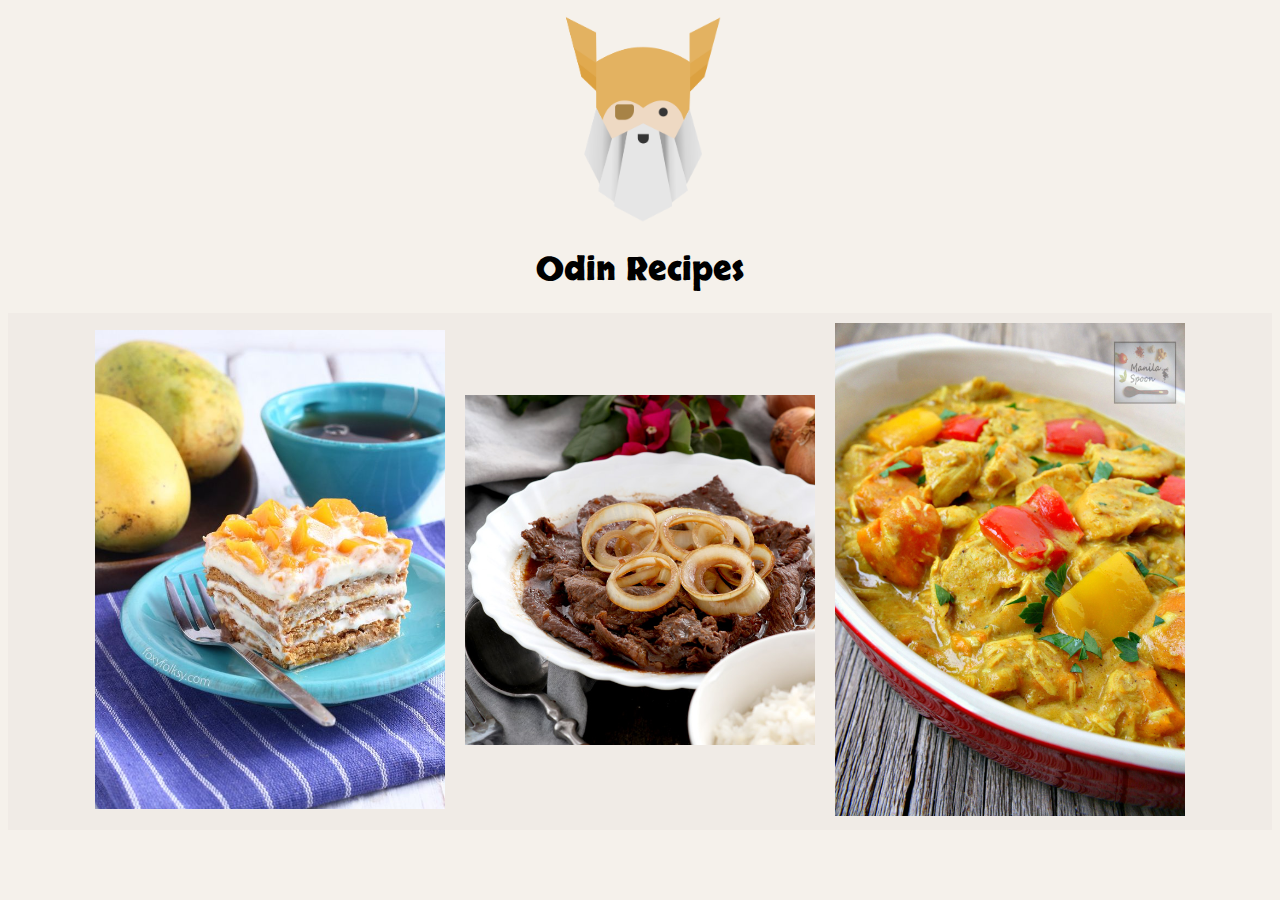
<file: index.html>
<!DOCTYPE html>
<html lang="en">
    <head>
        <meta charset="UTF-8">
        <title> Odin Recipes - Filipino Style </title>
        <link rel="stylesheet" href="style.css">
        <!-- links to a skranji font -->
        <link rel="stylesheet" href="https://fonts.googleapis.com/css2?family=Skranji:wght@700&display=swap">
        <style>
            h1 {
                text-align: center;
                font-family: Skranji, monospace;
            }
            
        </style>
    </head>
    <body class="body">
            <img src="images/the odin project.png" class="logo" alt="odin">
            <h1> Odin Recipes </h1>
        <div class="container">
        <!-- links to a webpage containing mango float recipe-->
            <div class="one">
                <a href="recipes/float.html">
                <img src="images/float.jpeg" alt="float" class="images">
            </a>
            </div>
        <!-- links to a webpage containing beefsteak recipe-->
            <div class="two">
                <a href="recipes/beefsteak.html">
                    <img src="images/bistek.jpeg" alt="bistek" class="images">
                </a>
            </div>
        <!-- links to a webpage containing curry recipe-->
            <div class="three">
                <a href="recipes/curry.html">
                <img src="images/Curry.jpeg" alt="curry" class="images">
                </a>
            </div>
        </div>
    </body>
</html>
</file>
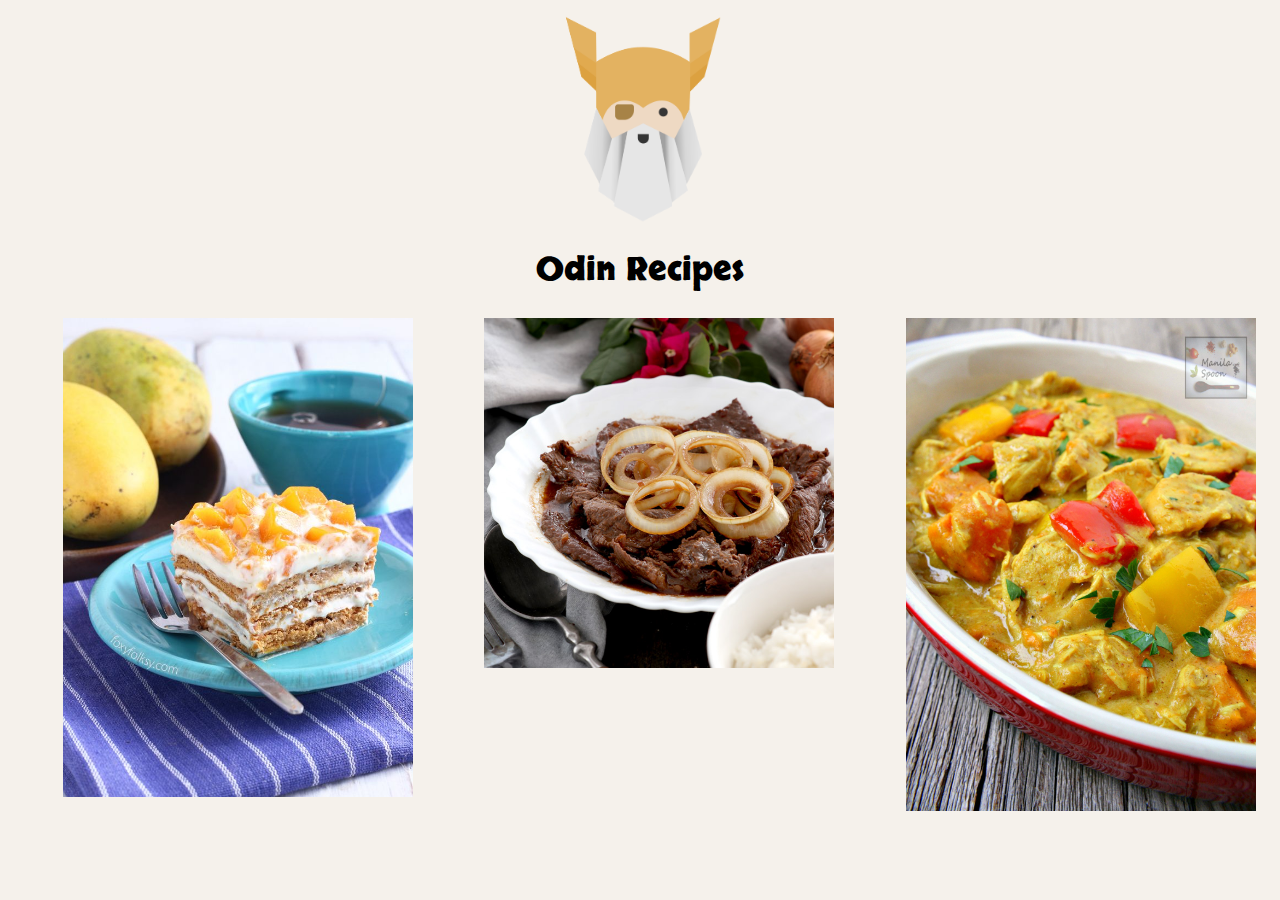
<file: odin_menu/index.html>
<!DOCTYPE html>
<html lang="en">
    <head>
        <meta charset="UTF-8">
        <title> Odin Recipes - Filipino Style </title>
        <link rel="stylesheet" href="style.css">
        <!-- links to a skranji font -->
        <link rel="stylesheet" href="https://fonts.googleapis.com/css2?family=Skranji:wght@700&display=swap">
        <style>
            h1 {
                text-align: center;
                font-family: Skranji, monospace;
            }
            
        </style>
    </head>
    <body class="body">
            <img src="images/the odin project.png" class="logo" alt="odin">
            <h1> Odin Recipes </h1>
        <div class="row">
        <!-- links to a webpage containing mango float recipe-->
        <div class="container">
                <a href="recipes/float.html">
                <img src="images/float.jpeg" alt="float" class="images">
            </a>
        </div>
        <!-- links to a webpage containing beefsteak recipe-->
        <div class="container">
                <a href="recipes/beefsteak.html">
                    <img src="images/bistek.jpeg" alt="bistek" class="images">
                </a>
        </div>
        <!-- links to a webpage containing curry recipe-->
        <div class="container">
            <a href="recipes/curry.html">
                <img src="images/Curry.jpeg" alt="curry" class="images">
            </a>
        </div>
        </div>
    </body>
</html>
</file>
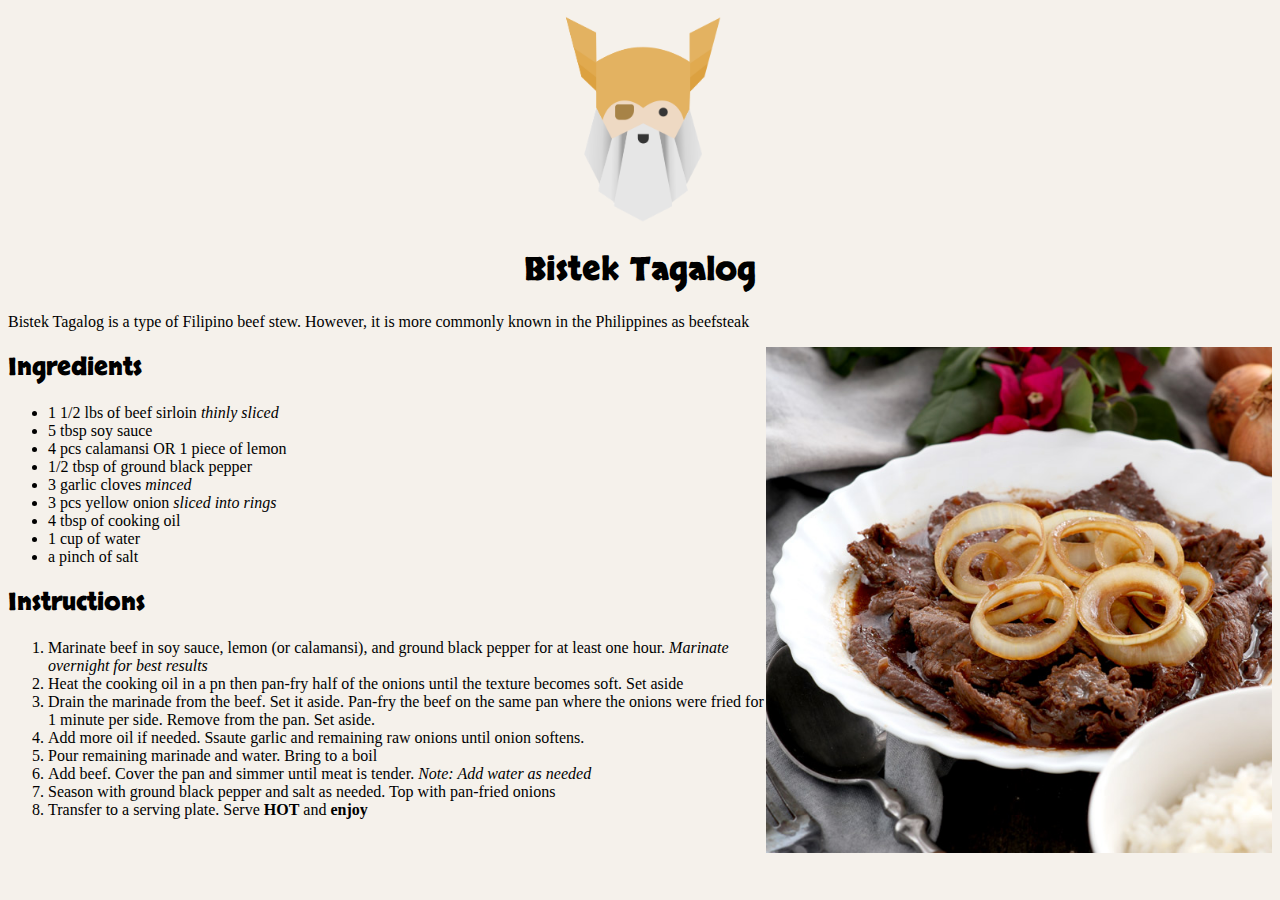
<file: recipes/beefsteak.html>
<!DOCTYPE html>
<html lang="en">
    <head>
        <meta charset="UTF-8">
        <link rel="stylesheet" href="../style.css">
        <link rel="stylesheet" href="https://fonts.googleapis.com/css2?family=Skranji:wght@700&display=swap">
        <style>
            h1,
            h2 {
                font-family: Skranji;
            }
        </style>
    </head>
    <body class="body">
        <a href="../index.html">
            <img src="../images/the odin project.png" class="logo" alt="odin">
        </a>
        <h1> Bistek Tagalog </h1>
        <p> Bistek Tagalog is a type of Filipino beef stew. However, it is more commonly known in the Philippines as beefsteak </p>
        <img src="../images/bistek.jpeg" class="secondphoto">
        <h2> Ingredients </h2>
        <ul>
            <li> 1 1/2 lbs of beef sirloin <em>thinly sliced</em></li>
            <li> 5 tbsp soy sauce</li>
            <li>4 pcs calamansi OR 1 piece of lemon</li>
            <li>1/2 tbsp of ground black pepper</li>
            <li> 3 garlic cloves <em>minced</em></li>
            <li>3 pcs yellow onion <em>sliced into rings</em></li>
            <li>4 tbsp of cooking oil</li>
            <li>1 cup of water </li>
            <li>a pinch of salt</li>
        </ul>
        <h2> Instructions</h2>
        <ol>
            <li> Marinate beef in soy sauce, lemon (or calamansi), and ground black pepper for at least one hour. 
                <em>Marinate overnight for best results</em></li>
            <li>Heat the cooking oil in a pn then pan-fry half of the onions until the texture becomes soft. Set aside</li>
            <li> Drain the marinade from the beef. Set it aside. Pan-fry the beef on the same pan where the onions were fried
                for 1 minute per side. Remove from the pan. Set aside.</li>
            <li> Add more oil if needed. Ssaute garlic and remaining raw onions until onion softens.</li>
            <li> Pour remaining marinade and water. Bring to a boil</li>
            <li> Add beef. Cover the pan and simmer until meat is tender. <em>Note: Add water as needed</em></li>
            <li> Season with ground black pepper and salt as needed. Top with pan-fried onions</li>
            <li> Transfer to a serving plate. Serve <strong>HOT</strong> and <strong>enjoy</strong></li>

        </ol>
    </body>
</html>
</file>
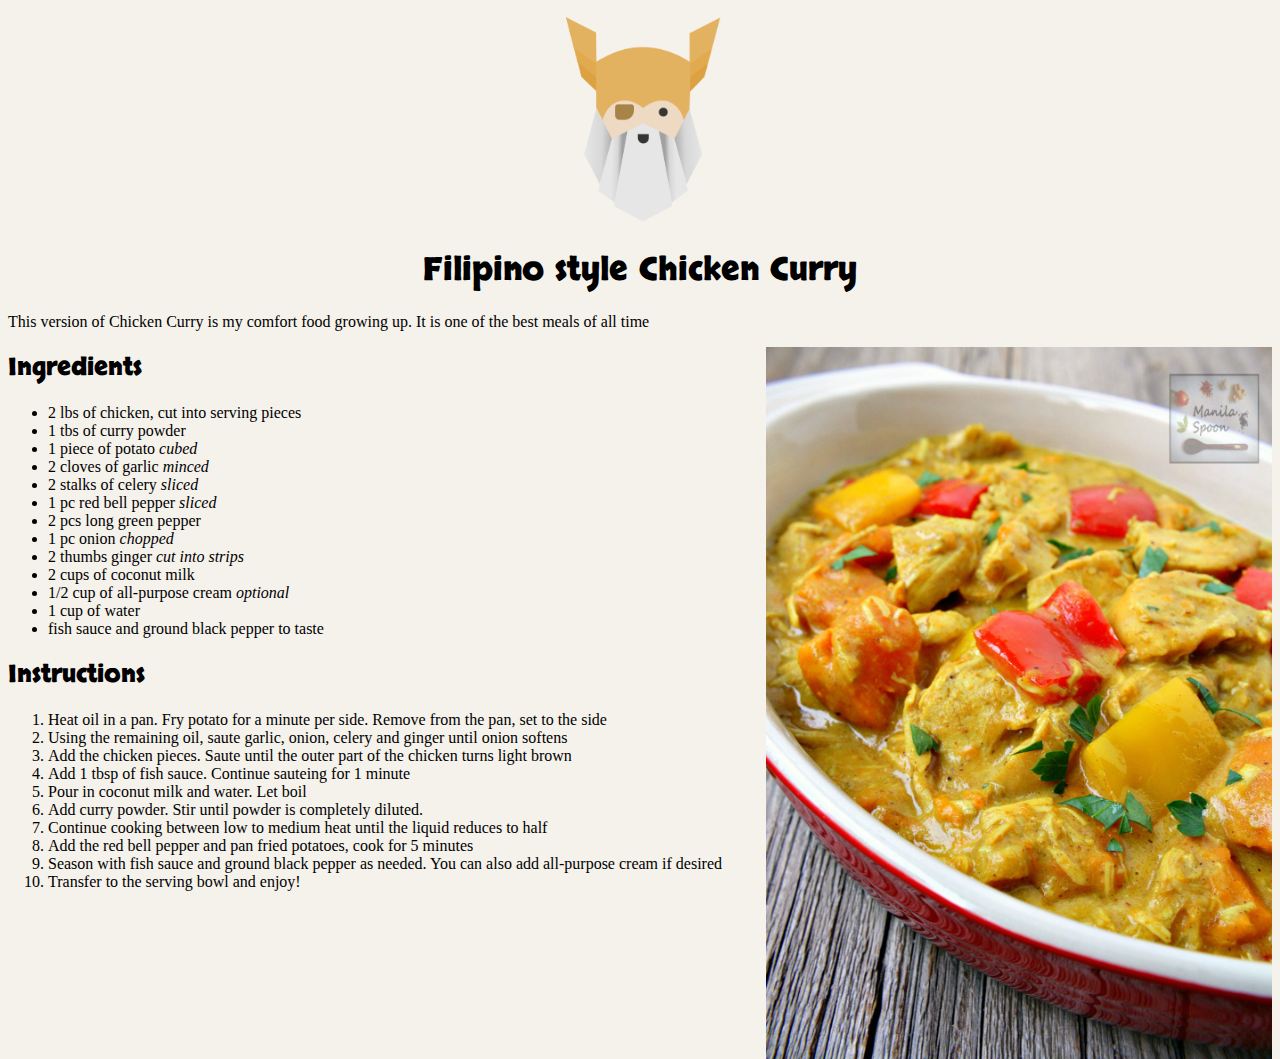
<file: recipes/curry.html>
<!DOCTYPE html>
<html lang="en">
    <head>
        <meta charset="UTF-8">
        <title> Chicken Curry </title>
        <link rel ="stylesheet" href="../style.css">
        <link rel="stylesheet" href="https://fonts.googleapis.com/css2?family=Skranji:wght@700&display=swap">
        <style>
            h1,
            h2 {
                font-family: skranji, 'Courier New', Courier, monospace;
            }
        </style>
    </head>
    <body class="body">
        <a href="../index.html">
            <img src="../images/the odin project.png" class="logo" alt="odin">
            </a>
        <h1> Filipino style Chicken Curry</h1>
        <p> This version of Chicken Curry is my comfort food growing up. It is one of the best meals of all time</p>
        <img src="../images/Curry.jpeg" class="secondphoto">
        <h2> Ingredients</h2>
        <!-- unordered list of ingredients-->
        <ul>
            <li>2 lbs of chicken, cut into serving pieces</li>
            <li> 1 tbs of curry powder </li>
            <li> 1 piece of potato <em>cubed</em></li>
            <li>2 cloves of garlic <em>minced</em></li>
            <li> 2 stalks of celery <em> sliced</em></li>
            <li>1 pc red bell pepper <em>sliced</em></li>
            <li>2 pcs long green pepper</li>
            <li>1 pc onion <em>chopped</em></li>
            <li> 2 thumbs ginger <em>cut into strips</em></li>
            <li> 2 cups of coconut milk </li>
            <li>1/2 cup of all-purpose cream <em>optional</em></li>
            <li> 1 cup of water</li>
            <li> fish sauce and ground black pepper to taste</li>
        </ul>
        <h2> Instructions </h2>
        <!-- ordered lists of cooking instructions-->
        <ol>
            <li> Heat oil in a pan. Fry potato for a minute per side. Remove from the pan, set to the side</li>
            <li> Using the remaining oil, saute garlic, onion, celery and ginger until onion softens</li>
            <li> Add the chicken pieces. Saute until the outer part of the chicken turns light brown</li>
            <li> Add 1 tbsp of fish sauce. Continue sauteing for 1 minute </li>
            <li> Pour in coconut milk and water. Let boil</li>
            <li> Add curry powder. Stir until powder is completely diluted.</li>
            <li> Continue cooking between low to medium heat until the liquid reduces to half</li>
            <li>Add the red bell pepper and pan fried potatoes, cook for 5 minutes</li>
            <li> Season with fish sauce and ground black pepper as needed. You can also add all-purpose cream if desired</li>
            <li> Transfer to the serving bowl and enjoy!</li>
        </ol>
    </body>
</html>
</file>
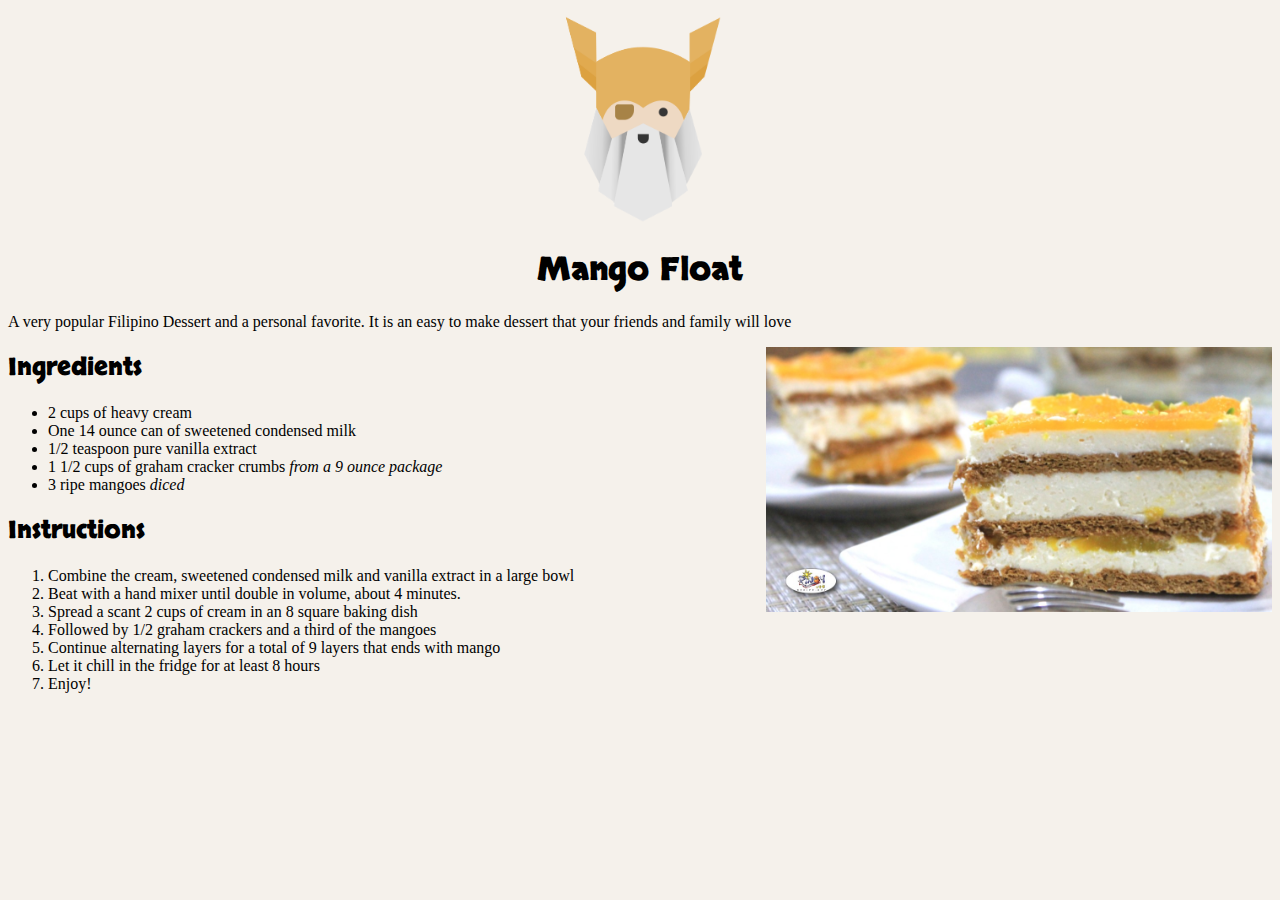
<file: recipes/float.html>
<!DOCTYPE html>
<html lang="en">
    <head>
        <meta charset="UTF-8">
        <title> filipino float </title>
        <link rel="stylesheet" href="../style.css">
        <link rel="stylesheet" href="https://fonts.googleapis.com/css2?family=Skranji:wght@700&display=swap">
        <style>
            h1,
            h2 {
                font-family: Skranji;
            }
        </style>
    </head>
    <body class="body">
        <a href="../index.html">
            <img src="../images/the odin project.png" class="logo" alt="odin">
            </a>
        <h1> Mango Float </h1>
        <p> A very popular Filipino Dessert and a personal favorite. It is an easy to make dessert that your friends and family will love</p>
        <img src="../images/float2.jpeg" class="secondphoto">
        <h2> Ingredients </h2>
        <ul>
            <li>2 cups of heavy cream</li>
            <li> One 14 ounce can of sweetened condensed milk</li>
            <li> 1/2 teaspoon pure vanilla extract</li>
            <li>1 1/2 cups of graham cracker crumbs <em>from a 9 ounce package</em></li>
            <li> 3 ripe mangoes <em>diced</em></li>
        </ul>
        <h2> Instructions </h2>
        <ol>
            <li> Combine the cream, sweetened condensed milk and vanilla extract in a large bowl</li>
            <li> Beat with a hand mixer until double in volume, about 4 minutes.</li>
            <li> Spread a scant 2 cups of cream in an 8 square baking dish</li>
            <li> Followed by 1/2 graham crackers and a third of the mangoes</li>
            <li> Continue alternating layers for a total of 9 layers that ends with mango</li>
            <li> Let it chill in the fridge for at least 8 hours</li>
            <li> Enjoy!</li>
        </ol>
    </body>
</html>
</file>
<file: style.css>
.container {
    display: flex;
    justify-content: center;
    align-items: center;
    background-color: rgb(240, 235, 230);
    flex: 1;
}
.container .two {
    flex-shrink: 0;
}
.body {
    background-color: rgb(245, 241, 235);
}
.logo {
    display: block;
    margin-left: auto;
    margin-right: auto;
    width: 200px;
}
h1 {
    font-family: Skranki, monospace;
    text-align: center;
}
.images {
    width: 350px;
    height: auto;
    display:inline-block;
    margin: 10px;

}
.images:hover {
    opacity:0.3;
}
.secondphoto {
    float:right;
    width: 40%;
    display: inline;
    height: auto;
}
</file>
<file: odin_menu/style.css>
.container {
    float: left;
    width: 33.33%;
    padding: 5px;
}
/* Clears floats after image containers */
.row::after {
    content: "";
    clear:both;
    display: table;
}
.row {
    display: flex;
}
.column {
    flex: 33.33;
    padding: 5px;
}
.body {
    background-color: rgb(245, 241, 235);
}
.logo {
    display: block;
    margin-left: auto;
    margin-right: auto;
    width: 200px;
}
h1 {
    font-family: Skranki, monospace;
    text-align: center;
}
.images {
    width: 350px;
    height: auto;
    display:inline-block;
    margin-left: 50px;
}
.images:hover {
    opacity:0.3;
}
.secondphoto {
    float:right;
    width: 40%;
    display: inline;
    height: auto;
}
</file>
